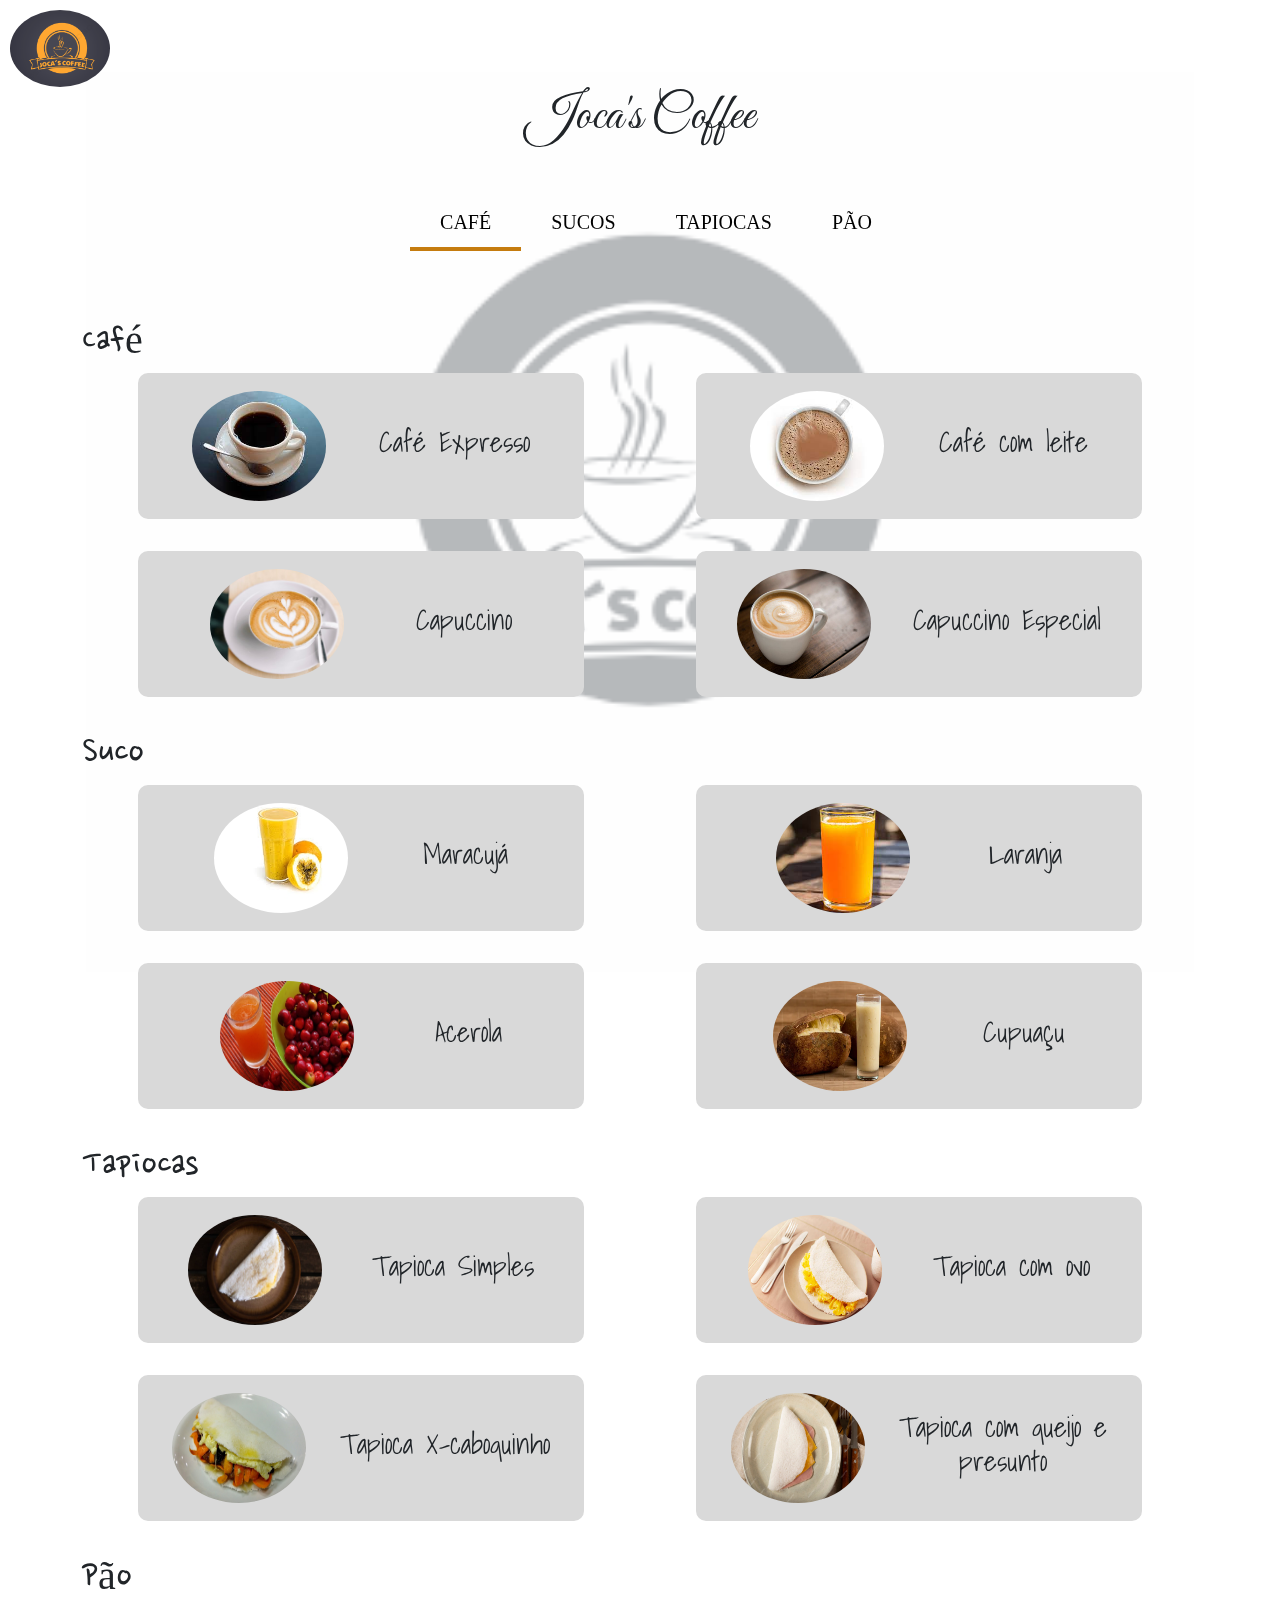
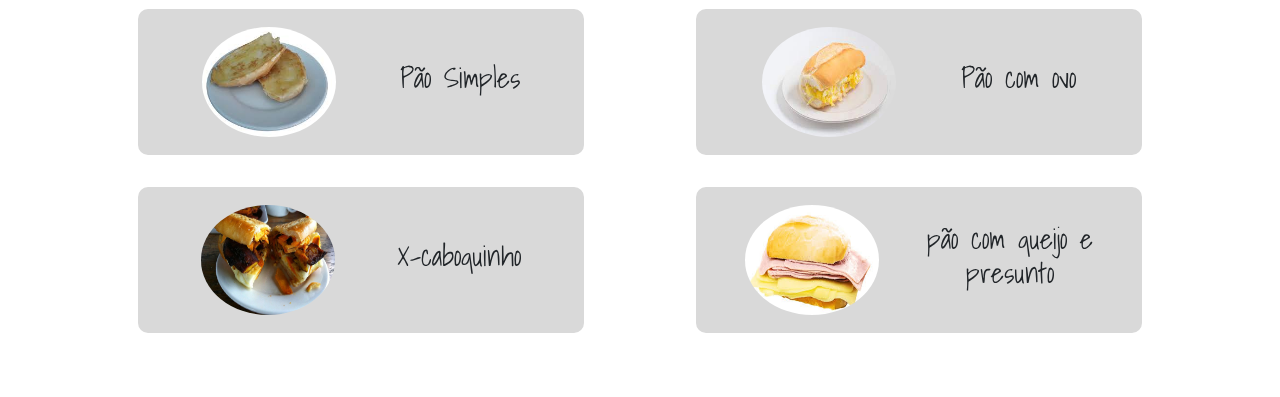
<file: index.html>
<!DOCTYPE html>
<html lang="pt-br">
<head>
    <meta charset="UTF-8">
    <meta name="viewport" content="width=device-width, initial-scale=1.0">
    <link rel="shortcut icon" href="imagens/favicon.ico" type="image/x-icon">
    <link rel="stylesheet" href="bootstrap-5.3.2-dist/css/bootstrap.min.css">
    <link rel="stylesheet" href="styles.css">
    <link rel="stylesheet" href="reset.css">
    <link rel="preconnect" href="https://fonts.googleapis.com">
    <link rel="preconnect" href="https://fonts.gstatic.com" crossorigin>

    <link href="https://fonts.googleapis.com/css2?family=Shadows+Into+Light&display=swap" rel="stylesheet">
    <link href="https://fonts.googleapis.com/css2?family=Great+Vibes&family=Shadows+Into+Light&display=swap" rel="stylesheet">

    <link href="https://fonts.googleapis.com/css2?family=Allura&family=Edu+TAS+Beginner&family=Great+Vibes&family=Nanum+Pen+Script&family=Poppins:ital,wght@1,100&family=Shadows+Into+Light&display=swap" rel="stylesheet">


    <title>Joca's Coffee</title>
</head>
<body>
    
    <div class="foto-fundo"> 
        <img class="foto" src="./imagens/foto fundo.png" alt="foto-de-fundo">
    </div>
    <header class="cblh">
      <div class="cabecalho">
        <img class="foto-perfil" src="./imagens/foto perfil.png">
        <h1 class="titulo" class="titulo">Joca's Coffee</h1>
      </div>
      <nav class="botoes">
        <ul>
          <li>
            <button class="botao btn-cafe"  data-target="cafe">CAFÉ</button>
          </li>
          <li>
            <button class="botao btn-sucos" data-target="suco">SUCOS</button>
          </li>
          <li>
            <button class="botao btn-tapiocas" data-target="tapioca">TAPIOCAS</button>
          </li>
          <li>
            <button class="botao btn-pao" data-target="pao">PÃO</button>
          </li>
        </ul>
      </nav>
    </header>

    
    <main class="container">
      <h1 class="sub-titulo">Café</h1>
      <section id="cafe" class="section-cafe" >
        <article class="conteudo-pai" id="produto-cafe-expresso" data-valor="4,50">
          <div class="conteudo">
            <img class="fotos-produto" src="./imagens/cafe simples.jpeg" alt="cafe-simples">
            <h3>Café Expresso</h3>
          </div>
        </article>
        <article class="conteudo-pai" id="produto-cafe-leite" data-valor="5,00">
          <div class="conteudo">
            <img  class="fotos-produto" src="./imagens/cafe com leitee.jpeg" alt="cafe-com-leite">
            <h3 class="titulo">Café com leite</h3>
          </div>
        </article>
        <article class="conteudo-pai" id="produto-capuccino" data-valor="8,00">
          <div class="conteudo">
            <img class="fotos-produto" src="./imagens/cappuccino,.jpeg" alt="capuccino">
            <h3>Capuccino</h3>
          </div>
        </article>
        <article class="conteudo-pai" id="produto-capuccino-especial" data-valor="12,00">
          <div class="conteudo">
            <img class="fotos-produto"  src="./imagens/cappuccino especial2.jpg" alt="cappuccino-especial">
            <h3>Capuccino Especial</h3>
          </div>
        </article>
      </section>
      <h1 class="sub-titulo">Suco</h1>
      <section id="suco" class="section-suco">
        <article class="conteudo-pai" id="produto-maracuja" data-valor="8,00">
          <div class="conteudo">
            <img class="fotos-produto" src="./imagens/suco de maracuja.jpg" alt="suco-de-maracuja">
            <h3>Maracujá</h3>
          </div>
        </article>
        <article class="conteudo-pai" id="produto-laranja" data-valor="12,00">
          <div class="conteudo">
            <img class="fotos-produto" src="./imagens/suco de laranja.jpeg" alt="suco-de-laranja">
            <h3>Laranja</h3>
          </div>
        </article>
        <article class="conteudo-pai" id="produto-acerola" data-valor="8,00">
          <div class="conteudo">
            <img class="fotos-produto" src="./imagens/suco de acerola.jpg" alt="suco-de-acerola">
            <h3>Acerola</h3>
          </div>
        </article>
        <article class="conteudo-pai" id="produto-cupuacu" data-valor="8,00">
          <div class="conteudo">
            <img class="fotos-produto" src="./imagens/suco de cupuacu.webp" alt="suco-de-cupuacu">
            <h3>Cupuaçu</h3>
          </div>
        </article>
      </section>
      <h1 class="sub-titulo">Tapiocas</h1>
      <section id="tapioca" class="section-tapioca">
        <article class="conteudo-pai" id="produto-tapioca" data-valor="5,00">
          <div class="conteudo">
            <img class="fotos-produto" src="./imagens/tapioca simples.jpg" alt="tapioca-simples">
            <h3>Tapioca Simples</h3>
          </div>
        </article>
        <article class="conteudo-pai" id="produto-tapioca-ovo" data-valor="8,00">
          <div class="conteudo" >
            <img class="fotos-produto" src="./imagens/tapioca com ovo.jpg" alt="tapioca-com-ovo">
            <h3>Tapioca com ovo</h3>
          </div>
        </article>
        <article class="conteudo-pai" id="produto-caboquinho" data-valor="15,00">
          <div class="conteudo">
            <img class="fotos-produto" src="./imagens/TAPIOCA x-caboquinho.jpg" alt="tapioca-X-caboquinho">
            <h3>Tapioca X-caboquinho</h3>
          </div>
        </article>
        <article class="conteudo-pai" id="produto-queijo-presunto" data-valor="10,00">
          <div class="conteudo">
            <img class="fotos-produto" src="./imagens/tapioca com queijo e presunto.jpg" alt="tapioca-com-queijo-e-presunto">
            <h3>Tapioca com queijo e <br> presunto</h3>
          </div>
        </article>
        </article>
      </section>
      <h1 class="sub-titulo">Pão</h1>
      <section id="pao" class="section-pao">
        <article class="conteudo-pai" id="produto-pao" data-valor="2,00">
          <div class="conteudo">
            <img class="fotos-produto" src="./imagens/pao simples.jpeg" alt="pao-simples">
            <h3>Pão Simples</h3>
          </div>
        </article>
        <article class="conteudo-pai" id="produto-pao-ovo" data-valor="5,00">
          <div class="conteudo">
            <img class="fotos-produto" src="./imagens/pao com ovo.jpeg" alt="pao-com-ovo">
            <h3>Pão com ovo</h3>
          </div>
        </article>
        <article class="conteudo-pai" id="produto-pao-caboquinho" data-valor="12,00">
          <div class="conteudo">
            <img class="fotos-produto" src="./imagens/X-caboquinho.jpeg" alt="x-caboquinho">
            <h3>X-caboquinho</h3>
          </div>
        </article>
        <article class="conteudo-pai" id="produto-misto" data-valor="10,00">
          <div class="conteudo">
            <img class="fotos-produto" src="./imagens/pao com queijo e presunto.jpeg" alt="pao-com-presunto-e-queijo">
            <h3>pão com queijo e <br> presunto</h3>
          </div>
        </article>
      </section>
      
        <article>
          <div class="modal">
            <div class="conteudo-modal">
                  <span class="fechar-modal">&times;</span>
                    <div class="conteudo-modal-principal">
                      <img class="foto-modal" src="./imagens/cafe simples.jpeg">
                    </div>
                  <div class="conteudo-modal-seg">
                      <h3 class="fonte-modal">Café Expresso</h3> 
                      <span class="valor-uni"> <span id="valor_uni" class="valor-uni">4,50</span></span>
                      <p class="obs">Observação;</p>
                      <textarea id="story" name="story" rows="5" cols="33">
                      </textarea>
                  <div class="botoes-add">
                      <div class="qtd-item">
                        <button id="diminuir" class="botao-qtd">-</button>
                        <span id="valor">0</span>
                        <button id="aumentar" class="botao-qtd">+</button>
                      </div>
                      <div class="confirmar">
                        <button id="adicionar">Adicionar</button>
                        <span id="quantidade">0,00</span>
                      </div>
                </div>
              </div>
          </div>
          </div>
        </article>
      <div class="carrinho"><i class="bi bi-cart-check-fill"></i>
      </div>
    </main>
    <script src="./modal.js"></script>
    <script src="./botoes.js"></script>
</body>
</html>
</file>
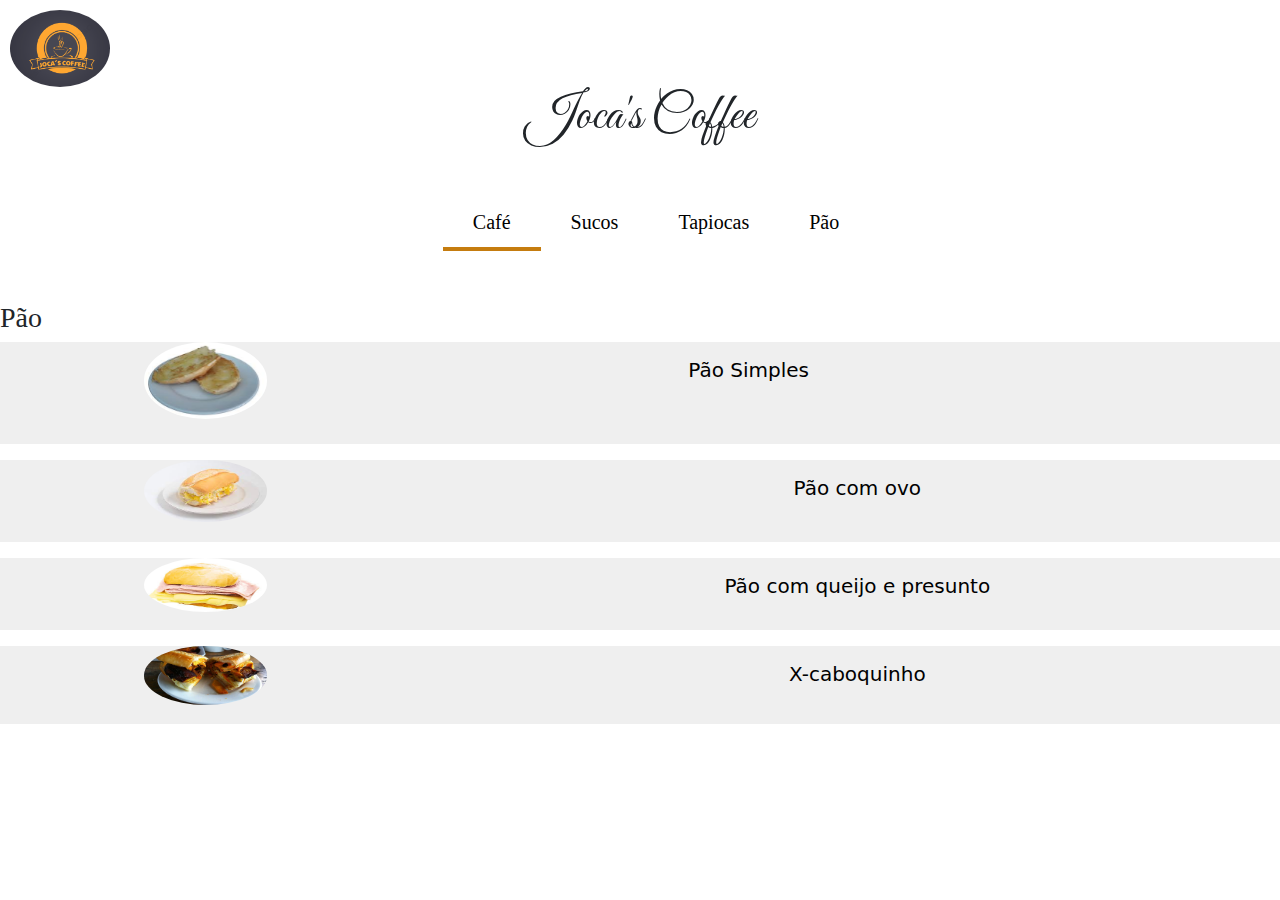
<file: indexantigo.html>
<!DOCTYPE html>
<html lang="pt-br">
<head>
    <meta charset="UTF-8">
    <meta name="viewport" content="width=device-width, initial-scale=1.0">
    <link rel="shortcut icon" href="imagens/favicon.ico" type="image/x-icon">
    <link rel="stylesheet" href="bootstrap-5.3.2-dist/css/bootstrap.min.css">
    <link rel="stylesheet" href="styles.css">
    <link rel="stylesheet" href="reset.css">
    <link rel="preconnect" href="https://fonts.googleapis.com">
<link rel="preconnect" href="https://fonts.gstatic.com" crossorigin>
<link href="https://fonts.googleapis.com/css2?family=Shadows+Into+Light&display=swap" rel="stylesheet">
<link href="https://fonts.googleapis.com/css2?family=Great+Vibes&family=Shadows+Into+Light&display=swap" rel="stylesheet">

    <title>Joca's Coffee</title>
</head>
<body>
    <!--
    <div class="foto-fundo"> 
        <img src="./imagens/foto fundo.png" alt="foto-de-fundo">
    </div>-->
    <header class="cabecalho">
        <img class="foto-perfil" src="./imagens/foto perfil.png">
        <h1 class="titulo">Joca's Coffee</h1>
    </header>
    <nav>
    <ul class="botoes">
        <li>
            <button class="botao">Café</button>
        </li>
        <li>
            <button class="botao">Sucos</button>
        </li>
        <li>
            <button class="botao">Tapiocas</button>
        </li>
        <li>
            <button class="botao">Pão</button>
        </li>
    </ul>
    </nav>
    <main class="container-item">
        <!-- Lista de café
        <section id="cafe">
            <div class="sub-titulo">
                <h3>Café</h3>
            </div>
            <article>
             <div class="lista">
                <div class="card mb-3">
                    <button class="botao-lista">
                    <div class="row">
                      <div class="col-md-4">
                        <img class="fotos-produto" src="./imagens/cafe simples.jpeg" alt="cafe-simples">
                      </div>
                      <div class="col-md-6">
                        <div class="card-body">
                          <h5 class="card-title">Cafe Simples</h5>
                        </div>
                      </div>
                    </div>
                   </button>
                  </div>
              </article>
              <article>
                  <div class="card mb-3">
                    <button class="botao-lista">
                    <div class="row">
                      <div class="col-md-4">
                        <img class="fotos-produto" src="./imagens/cafe com leite.jpeg" alt="cafe-com-leite">
                      </div>
                      <div class="col-md-6">
                        <div class="card-body">
                          <h5 class="card-title">Cafe com Leite</h5>
                        </div>
                      </div>
                    </div>
                   </button>
                  </div>
            </div>
        </article>
        <article>

            <div class="lista">      
                  <div class="card mb-3">
                    <button class="botao-lista">
                    <div class="row">
                      <div class="col-md-4">
                        <img class="fotos-produto" src="./imagens/capuccino,.jpg" alt="Cappucino-simples">
                      </div>
                      <div class="col-md-8">
                        <div class="card-body">
                          <h5 class="card-title">Cappucino</h5>
                        </div>
                      </div>
                    </div>
                   </button>
                  </div>
                </article>
                <article>
                  <div class="card mb-3">
                    <button class="botao-lista">
                    <div class="row">
                      <div class="col-md-4">
                        <img class="fotos-produto" src="./imagens/cappuccino-especial.avif" alt="cappuccino-especial">
                      </div>
                      <div class="col-md-8">
                        <div class="card-body">
                          <h5 class="card-title">Cappucino Especial</h5>
                        </div>
                      </div>
                    </div>
                   </button>
                  </div>
                </article>
            </div>
           </section>
             Lista de sucos 
            <div class="sub-titulo">
                
                <h3>Sucos</h3>
            </div>
            <div class="lista">
                <div class="card mb-3">
                    <button class="botao-lista">
                    <div class="row">
                      <div class="col-md-4">
                        <img class="fotos-produto" src="./imagens/suco de maracuja.jpg" alt="suco-de-maracuja">
                      </div>
                      <div class="col-md-6">
                        <div class="card-body">
                          <h5 class="card-title">Maracujá</h5>
                        </div>
                      </div>
                    </div>
                   </button>
                  </div>
                
                  <div class="card mb-3">
                    <button class="botao-lista">
                    <div class="row">   
                      <div class="col-md-4">
                        <img class="fotos-produto" src="./imagens/suco de laranja.jpeg" alt="suco-de-laranja">
                      </div>
                      <div class="col-md-8">
                        <div class="card-body">
                          <h5 class="card-title">Laranja</h5>
                        </div>
                      </div>
                    </div> 
                   </button>
                  </div>
            </div>
            <div class="lista">      
                  <div class="card mb-3">
                    <button class="botao-lista">
                    <div class="row">
                      <div class="col-md-4">
                        <img class="fotos-produto" src="./imagens/suco de acerola.jpg" alt="suco-de-acerola">
                      </div>
                      <div class="col-md-8">
                        <div class="card-body">
                          <h5 class="card-title">Acerola</h5>
                        </div>
                      </div>
                    </div>
                    </button>
                  </div>
            
                  <div class="card mb-3">
                    <button class="botao-lista">
                    <div class="row">      
                      <div class="col-md-4">
                        <img class="fotos-produto" src="./imagens/suco de cupuacu.webp" alt="suco-de-cupuacu">
                      </div>
                      <div class="col-md-8">
                        <div class="card-body">
                          <h5 class="card-title">Cupuaçu</h5>
                        </div>
                      </div>
                    
                    </div>
                    </button>
                  </div>
            </div>
            <!-- Lista de Tapiocas 
            <div class="sub-titulo"> 
                <h3>Tapiocas</h3>
            </div>
            <div class="lista">
                <div class="card mb-3">
                    <button class="botao-lista">
                    <div class="row">
                      <div class="col-md-4">
                        <img class="fotos-produto" src="./imagens/tapioca simples.jpg" alt="tapioca-simples">
                      </div>
                      <div class="col-md-6">
                        <div class="card-body">
                          <h5 class="card-title">Tapioca Simples</h5>
                        </div>
                      </div>
                    </div>
                    </button>
                  </div>
                
                  <div class="card mb-3">
                    <button class="botao-lista">
                    <div class="row">
                  
                      <div class="col-md-4">
                        <img class="fotos-produto" src="./imagens/tapioca com ovo.jpg" alt="cafe">
                      </div>
                      <div class="col-md-8">
                        <div class="card-body">
                          <h5 class="card-title">tapioca com ovo</h5>
                        </div>
                      </div>
                    </div>
                    </button>
                  </div>
            </div>
            <div class="lista">      
                  <div class="card mb-3">
                    <button class="botao-lista">
                    <div class="row">
                      <div class="col-md-4">
                        <img class="fotos-produto" src="./imagens/TAPIOCA x-caboquinho.jpg" alt="tapioca-X-caboquinho">
                      </div>
                      <div class="col-md-8">
                        <div class="card-body">
                          <h5 class="card-title">Tapioca X-caboquinho</h5>
                        </div>
                      </div>
                    </div>
                </button>
                  </div>
            
                  <div class="card mb-3">
                    <button class="botao-lista">
                    <div class="row">
                      <div class="col-md-4">
                        <img class="fotos-produto" src="./imagens/tapioca com queijo e presunto.jpg" alt="tapioca-com-queijo-e-presunto">
                      </div>
                      <div class="col-md-8">
                        <div class="card-body">
                          <h5 class="card-title">Tapioca com queijo e presunto</h5>
                        </div>
                    </div>   
                     </div>
                    </button>
                  </div>
            </div>
                <!-- Lista de pão -->
            <div class="sub-titulo">
                <h3>Pão</h3>
            </div>
            <div class="lista">
                <div class="card mb-3">
                    <button class="botao-lista">
                    <div class="row">
                      <div class="col-md-4">
                        <img class="fotos-produto" src="./imagens/pao simples.jpeg" alt="pao-simples">
                      </div>
                      <div class="col-md-6">
                        <div class="card-body">
                          <h5 class="card-title">Pão Simples</h5>
                        </div>
                      </div>
                    </div>
                  </button>
                  </div>
                
                  <div class="card mb-3">
                    <button class="botao-lista">
                    <div class="row">
                      <div class="col-md-4">
                        <img class="fotos-produto" src="./imagens/pao com ovo.jpeg" alt="pao-com-ovo">
                      </div>
                      <div class="col-md-8">
                        <div class="card-body">
                          <h5 class="card-title">Pão com ovo</h5>
                        </div>
                      </div>
                    </div>
                  </button>
                  </div>
            </div>
            <div class="lista">    
                  <div class="card mb-3">
                    <button class="botao-lista">  
                    <div class="row">
                      <div class="col-md-4">
                        <img class="fotos-produto" src="./imagens/pao com queijo e presunto.jpeg" alt="pao-com-presunto-e-queijo">
                      </div>
                      <div class="col-md-8">
                        <div class="card-body">
                          <h5 class="card-title">Pão com queijo e presunto</h5>
                        </div>
                      </div>
                    </div>
                  </button>
                  </div>
            
                  <div class="card mb-3">
                    <button class="botao-lista">
                    <div class="row">
                      <div class="col-md-4">
                        <img class="fotos-produto" src="./imagens/X-caboquinho.jpeg" alt="x-caboquinho">
                      </div>
                      <div class="col-md-8">
                        <div class="card-body">
                          <h5 class="card-title">X-caboquinho</h5>
                        </div>
                      </div>
                    </div>
                   </button>
                  </div>
            </div>
            <div class="modal">
                <div class="conteudo-modal">
                    <span class="fechar-modal">X</span>
                </div>
            </div>
    </main>

    <script>
        function changeQuantity(productName, amount) {
            var quantidadeInput = document.getElementById("quantidade-" + productName);
            var newValue = parseInt(quantidadeInput.value) + amount;
            if (newValue >= parseInt(quantidadeInput.min) && newValue <= parseInt(quantidadeInput.max)) {
                quantidadeInput.value = newValue;
            }
        }
    </script>
  
</body>
</html>
</file>
<file: styles.css>
body {
    background-color: white
    ;

}
.cabecalho .titulo{
    display:flex ; 
    align-items: center;
    justify-content:center;
    font-size: 50px;
    font-family: 'Great Vibes', cursive;

}
.foto-perfil {
    max-width: 100px;
    border-radius: 500% ;
    margin: 10px 10px auto;
    opacity: 90%;
}
.botoes {
    display: flex;
    justify-content:center;
    margin: 50px  50px ;
    
   
   
}

.botoes ul{
  display: flex;
}
.botoes li:first-child {
  border-bottom: 4px solid #C57C0F;
}
 .botao {
  font-family: 'Merriweather', serif;
    font-size: 20px;
    padding: 10px 20px;
     border-radius:30%;
     margin: 0px 10px;
     background: transparent;
    
}
.sub-titulo{
    font-family: 'Nanum Pen Script', cursive;
}

.fotos-produto{
    border-radius: 500% ;
    height: 75%;
    width: 30%;
}

section{
    display: flex;
    align-items: center;
    justify-content: center;
    flex-direction: row;
    width: 100%;
    top: 10;
    flex-wrap: wrap;
}
article{
    width: 50%;
    margin-bottom: 32px;
}

.conteudo{
    display: flex;
    text-align: center;
    align-items: center;
    background: #d9d9d9;
    width: 80%;
    border-radius: 10px;
    height: 146px;
    justify-content: space-evenly;
    cursor: pointer;
    font-family: 'Allura', cursive;
}
.modal {
    position: fixed;
    top: 0;
    left: 0;
    width: 100%;
    height: 100%;
    background-color: rgba(0, 0, 0, 0.5);
     display: none;
     
    
  }

  .conteudo-modal-principal{
    display: flex;
    justify-content: space-around;
    align-items: center;
  }

  .botao-qtd{
    border: none;
    font-size: 25px;
    background: transparent;
  }

  .botoes-add{
    display: flex;
    align-items: center;
    justify-content: end;
    margin-top: 10px;
  }
  .qtd-item{
    background: #E3E1E1;
    width: 100px;
    display: flex;
    align-items: center;
    justify-content: space-around;
    margin-right: 20px;
  }

  .conteudo-modal {
    background-color: #D9D9D9;
    padding: 20px;
    text-align: center;
    width: 80%;
    max-width: 600px;
    margin: 0 auto;
    margin-top: 10%;
    position: relative;
    border-radius: 15px;
    padding: 20px;
    display: flex;
  }

  #diminuir{
   color: #B05151;
  }
  #aumentar{
    color: #8AA877;
  }

  #adicionar{
    background: transparent;
    border: none;
    font-size: 18px;
    color: #FFFFFF;
  }

  .confirmar{
    background-color: #C57C0F;
    border-radius: 3px;
    color: #FFFFFF;
    display: flex;
    align-items: center;
    justify-content: space-around;
    width: 144px;
    padding: 4px;
  }
p{
  margin: 0px;
}
textarea{
    text-align: left;
}
.conteudo-modal-seg{
  display: flex;
  flex-direction: column;
  text-align: left;
}

  

  .fechar-modal {
    position: absolute;
    top: 0px;
    right: 10px;
    cursor: pointer;
  }

  .foto-modal {
    border-radius: 500%;
    height: 88%;
    width: 90%;
  }

  .fonte-modal {
    display: inline-block;
    vertical-align: top;
    font-family: 'Allura', cursive;
    font-size: 30px;
   
  }
  .valor-uni{
    font-size: 19px;
    font-family: 'Merriweather', serif;
  }

  input.fonte-modal {
    width: 100%;
    margin-top: 10px;
}
.modal.aberto {
    opacity: 1;
    visibility: visible;
 }


 .conteudo-pai{
  display: flex;
  justify-content: center;
 }

 .conteudo h3{
  font-family: 'Shadows Into Light', cursive;
 }


.foto-fundo{
    background-color: #ffffff14;
    position: fixed;
    z-index: -1;
    top: 8%;
    width: 100vw;
    height: 100vh;
    overflow: hidden;
    display: flex;
    justify-content: center;
}
.foto{
    opacity: 30%;
    
}
.carrinho{
position: absolute;
width: 10%;
height: 10%;
position: fixed;
top: 0px;
z-index: 1;
}

@media only screen and (max-width: 700px) {

  .cabecalho{
    display: flex;
    align-items: center;
    flex-direction: column;
  }
  .botoes{
    margin: 0;
  }
  .botao{
    padding: 0;
    font-size: 14px;
  }
  section{
    flex-direction: column;
  }

  article{
    width: 100%;
    margin-bottom: 7px;
  }
  .conteudo{
    width: 100%;
  }
  .conteudo-modal{
    width: 93%;
    margin-top: 53%;
    left: 0px;
    top: -2px;
  }
  .foto-modal{
    width: 101px;
    height: 100px;
    position: relative;
    left: -5%;
    top: -88px;
  }
  .foto-modal{
    width: 100px;
  }
  header{
    position: fixed;
    width: 100%;
    top: 0;
    background: rgb(255, 255, 255);
    z-index: 1000;
  }
  nav{
    position: fixed;
    width: 100%;
    top: 153px;
    background: rgb(255, 255, 255);
    z-index: 1000;
  }
  main{
    margin-top: 212px;
  }
  .botao.selecionado {
    border: 2px solid #C57C0F; /* Cor e largura da borda, ajuste conforme necessário */
  }

  .botoes li:first-child {
    border-bottom: none;
  }

}

@media only screen and (max-width: 480px) {
 
  .cabecalho{
    display: flex;
    align-items: center;
    flex-direction: column;
  }
  .botoes{
    margin: 0;
  }
  .botao{
    padding: 0;
    font-size: 14px;
  }
  section{
    flex-direction: column;
  }

  article{
    width: 100%;
    margin-bottom: 7px;
  }
  .conteudo{
    width: 100%;
  }
  .conteudo-modal{
    width: 93%;
    margin-top: 53%;
    left: 0px;
    top: -2px;
  }
  .foto-modal{
    width: 101px;
    height: 100px;
    position: relative;
    left: -5%;
    top: -88px;
  }
#story{
  top: 9px;
    position: relative;
    left: -43px;
}
.qtd-item{
  position: relative;
  left: -30%;
}
.confirmar {
  position: relative;
  left: -30%;
}
.fonte-modal {
  position: relative;
    left: 0%;
}
}
</file>
